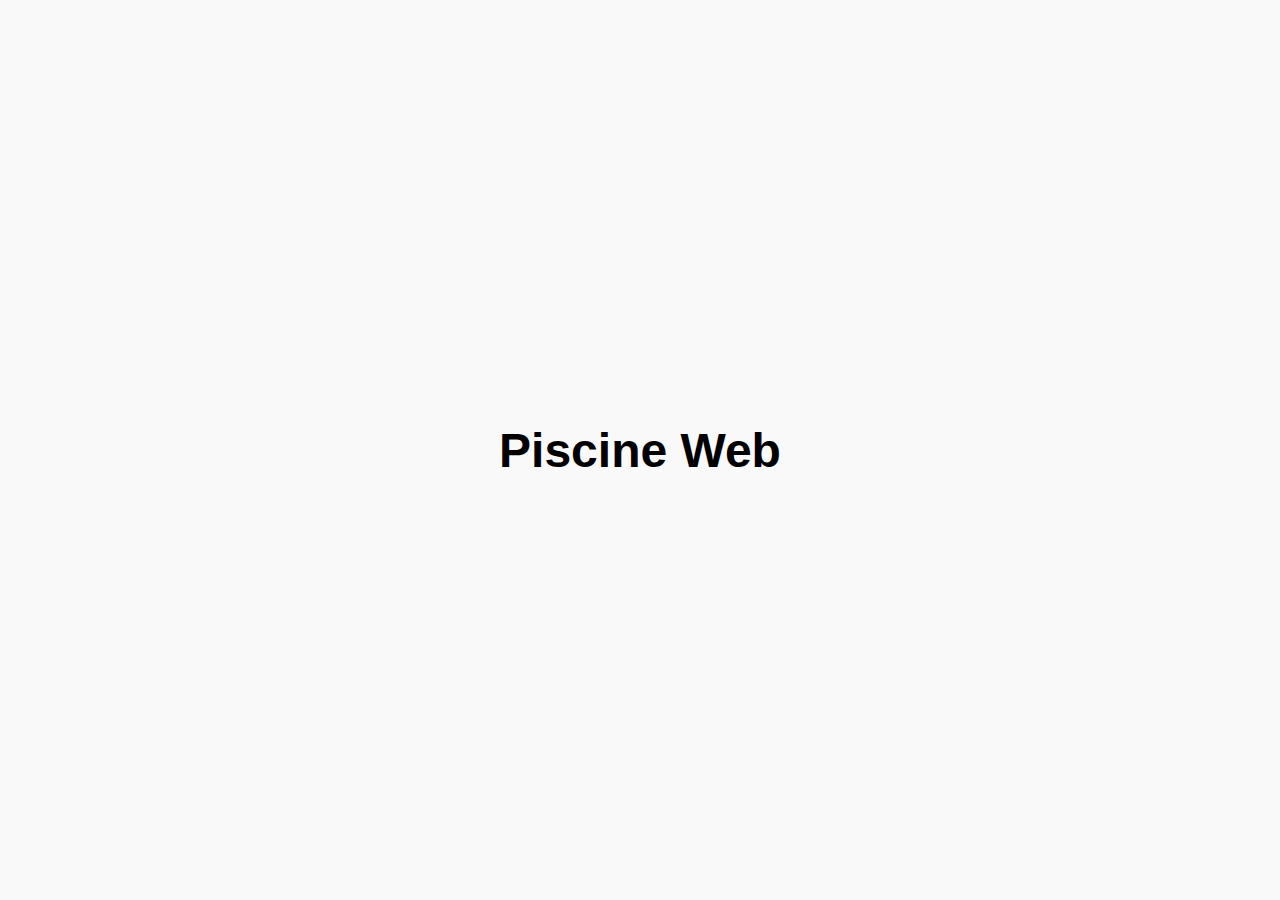
<file: cell01/piscineweb.html>
<!DOCTYPE html>
<html lang="en">
<head>
    <meta charset="UTF-8">
    <meta name="viewport" content="width=device-width, initial-scale=1.0">
    <title>Piscine Web</title>
    <style>
        /* ทำให้ข้อความอยู่ตรงกลางและขนาดใหญ่ขึ้น */
        body {
            display: flex;
            justify-content: center;
            align-items: center;
            height: 100vh;
            margin: 0;
            font-family: Arial, sans-serif;
            background-color: #f9f9f9;
        }
        h1 {
            font-size: 3em; /* ขนาดตัวอักษรใหญ่ */
            font-weight: bold; /* ตัวหนา */
        }
    </style>
</head>
<body>
    <!-- ข้อความที่ต้องการแสดง -->
    <h1>Piscine Web</h1>
</body>
</html>
</file>
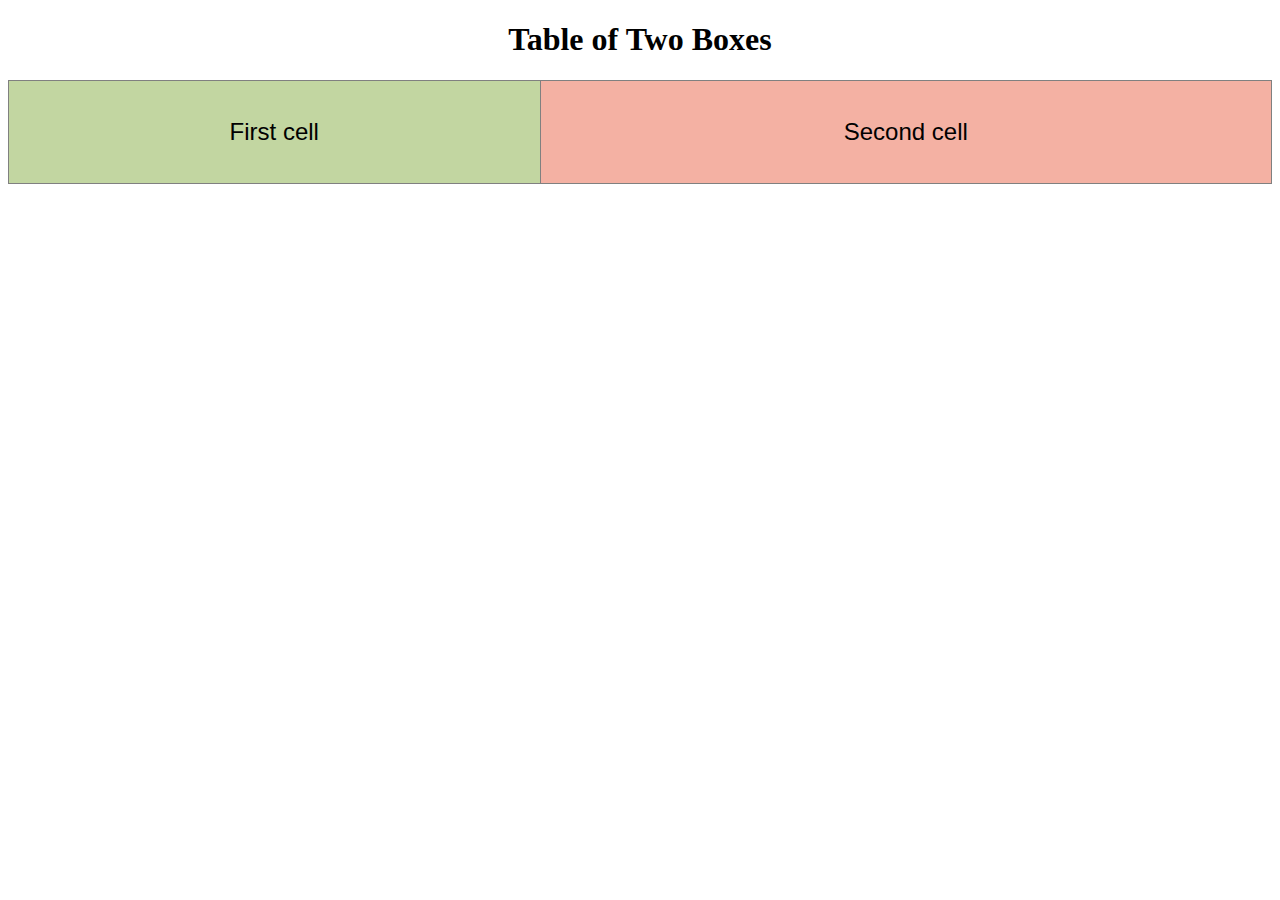
<file: cell01/ex05/tab.html>
<!DOCTYPE html>
<html lang="en">
<head>
    <meta charset="UTF-8">
    <meta name="viewport" content="width=device-width, initial-scale=1.0">
    <title>Tab</title>
    <style>
        /* ตั้งค่าสไตล์ให้กับตาราง */
        table {
            width: 100%;
            border-collapse: collapse;
            margin: 20px 0;
        }
        td {
            height: 100px;
            text-align: center;
            vertical-align: middle;
            font-family: Arial, sans-serif;
            font-size: 1.5em;
        }
        .first-cell {
            background-color: #c2d6a1; /* สีเขียวอ่อน */
            color: black;
        }
        .second-cell {
            background-color: #f4b1a3; /* สีชมพูอ่อน */
            color: black;
        }
    </style>
</head>
<body>
    <!-- ส่วนหัวของหน้า -->
    <h1 style="text-align: center;">Table of Two Boxes</h1>

    <!-- ตารางที่มี 2 กล่อง -->
    <table border="1">
        <tr>
            <td class="first-cell">First cell</td>
            <td class="second-cell">Second cell</td>
        </tr>
    </table>
</body>
</html>
</file>
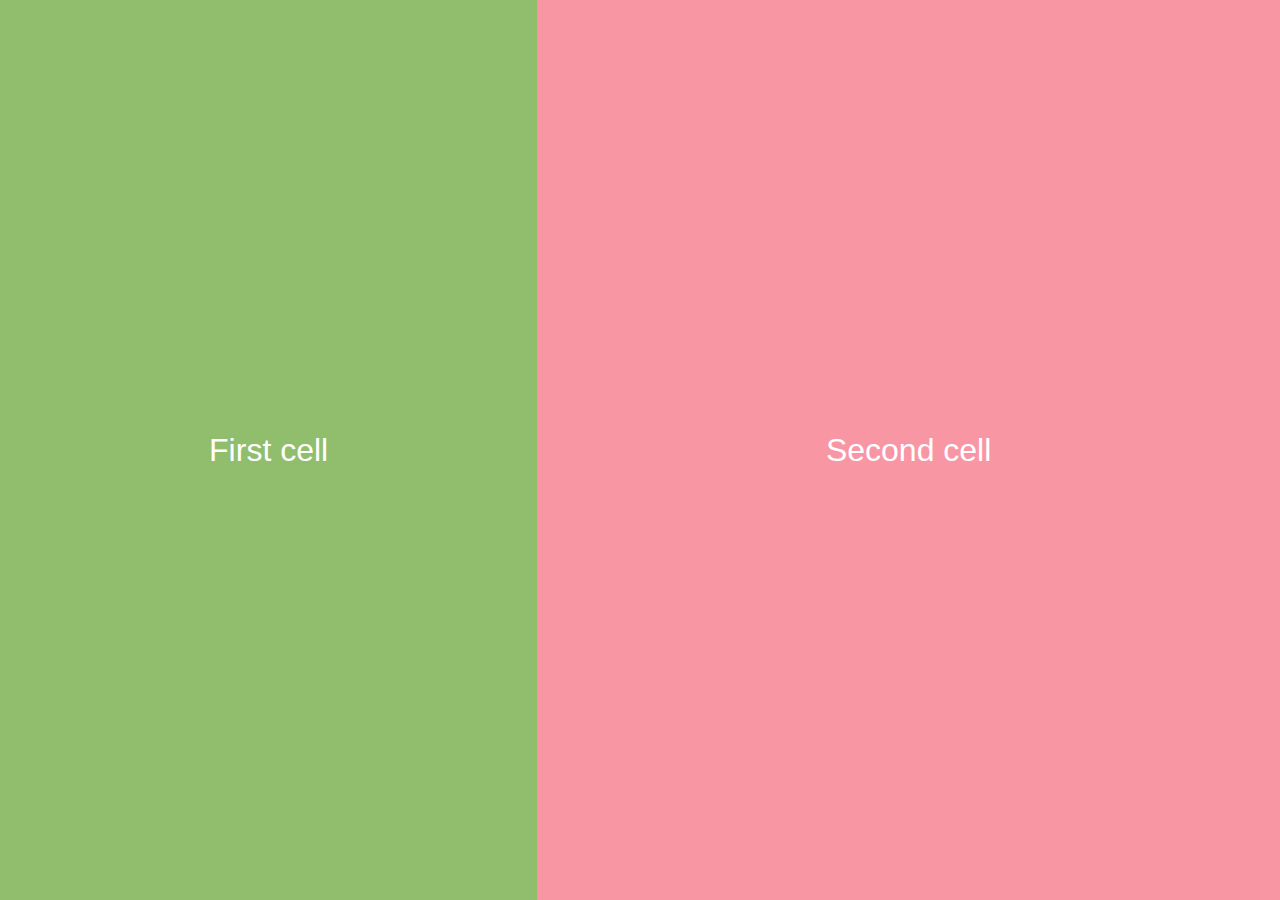
<file: cell02/ex00/responsive.html>
<!DOCTYPE html>
<html lang="en">
<head>
    <meta charset="UTF-8">
    <meta name="viewport" content="width=device-width, initial-scale=1.0">
    <title>Responsive Table</title>
    <link rel="stylesheet" href="responsive.css">
</head>
<body>
    <!-- ตารางครอบคลุมทั้งหน้าจอ -->
    <div class="table-container">
        <table>
            <tr>
                <td class="first-cell">First cell</td>
                <td class="second-cell">Second cell</td>
            </tr>
        </table>
    </div>
</body>
</html>
</file>
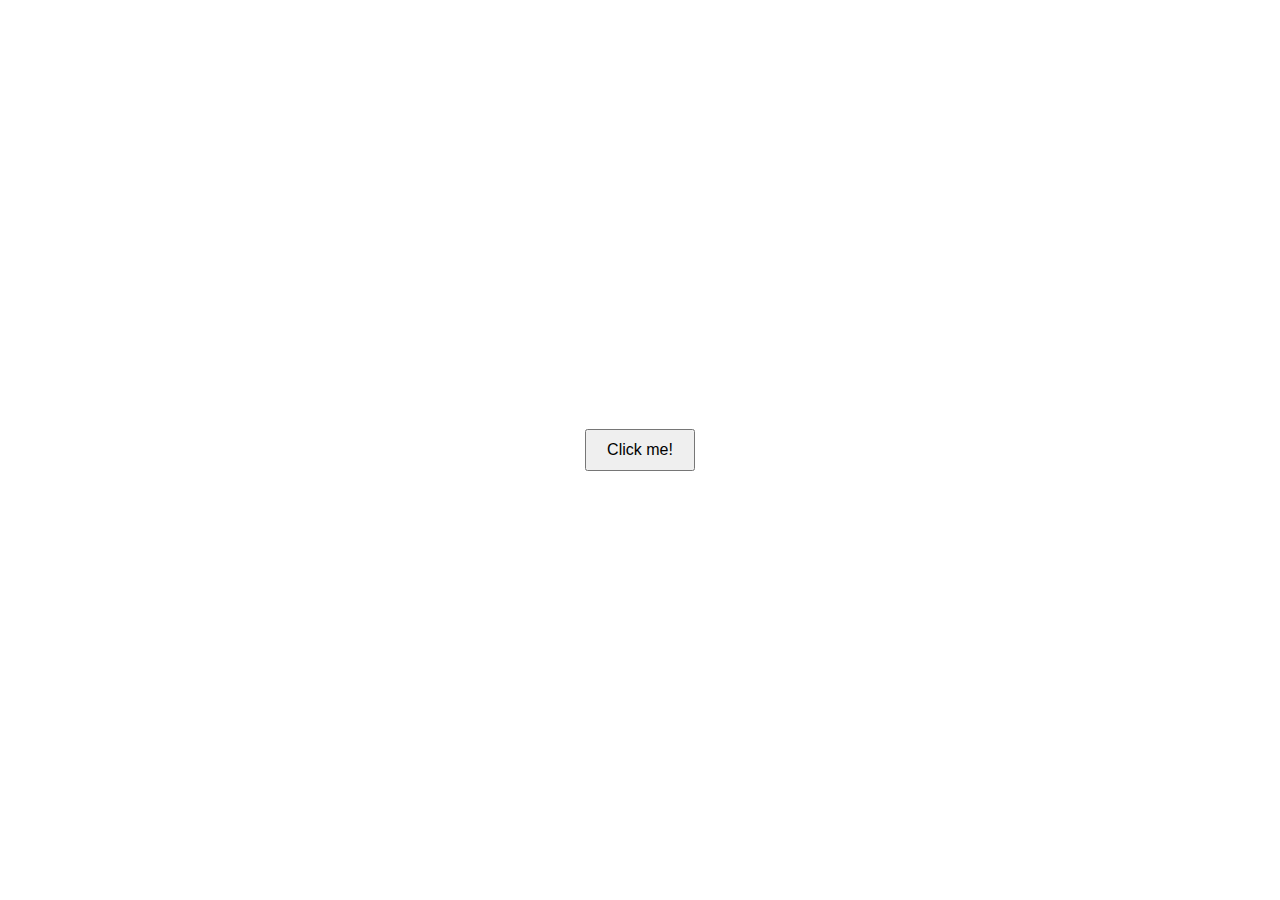
<file: cell03/ex00/background.html>
<!DOCTYPE html>
<html lang="en">
<head>
    <meta charset="UTF-8">
    <meta name="viewport" content="width=device-width, initial-scale=1.0">
    <title>Change Background</title>
    <link rel="stylesheet" href="background.css">
</head>
<body>
    <button id="changeColorButton">Click me!</button>

    <script src="background.js"></script>
</body>
</html>
</file>
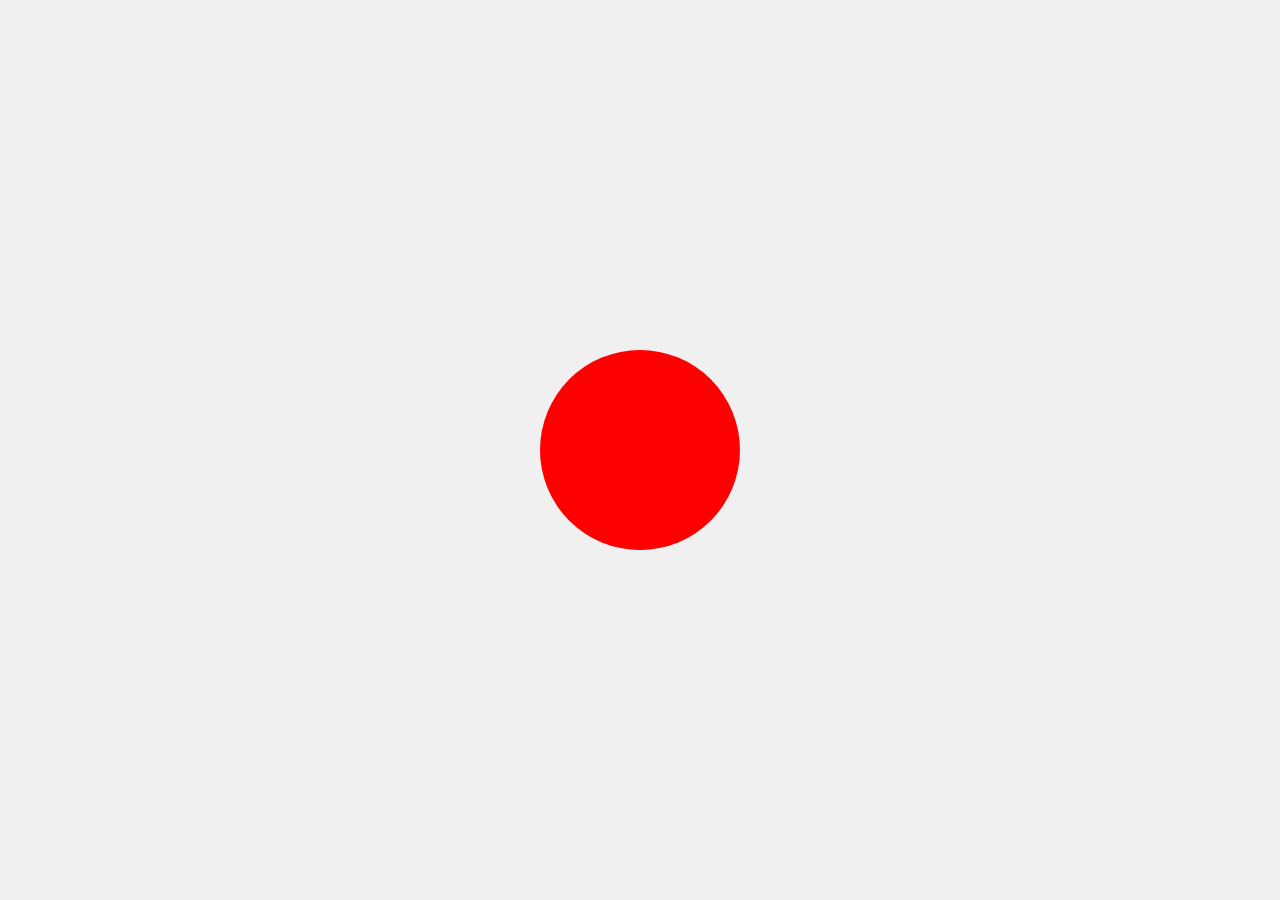
<file: cell03/ex01/balloon.html>
<!DOCTYPE html>
<html lang="en">
<head>
    <meta charset="UTF-8">
    <meta name="viewport" content="width=device-width, initial-scale=1.0">
    <title>Explode this Balloon</title>
    <link rel="stylesheet" href="balloon.css">
</head>
<body>
    <div id="balloon"></div>

    <script src="balloon.js"></script>
</body>
</html>
</file>
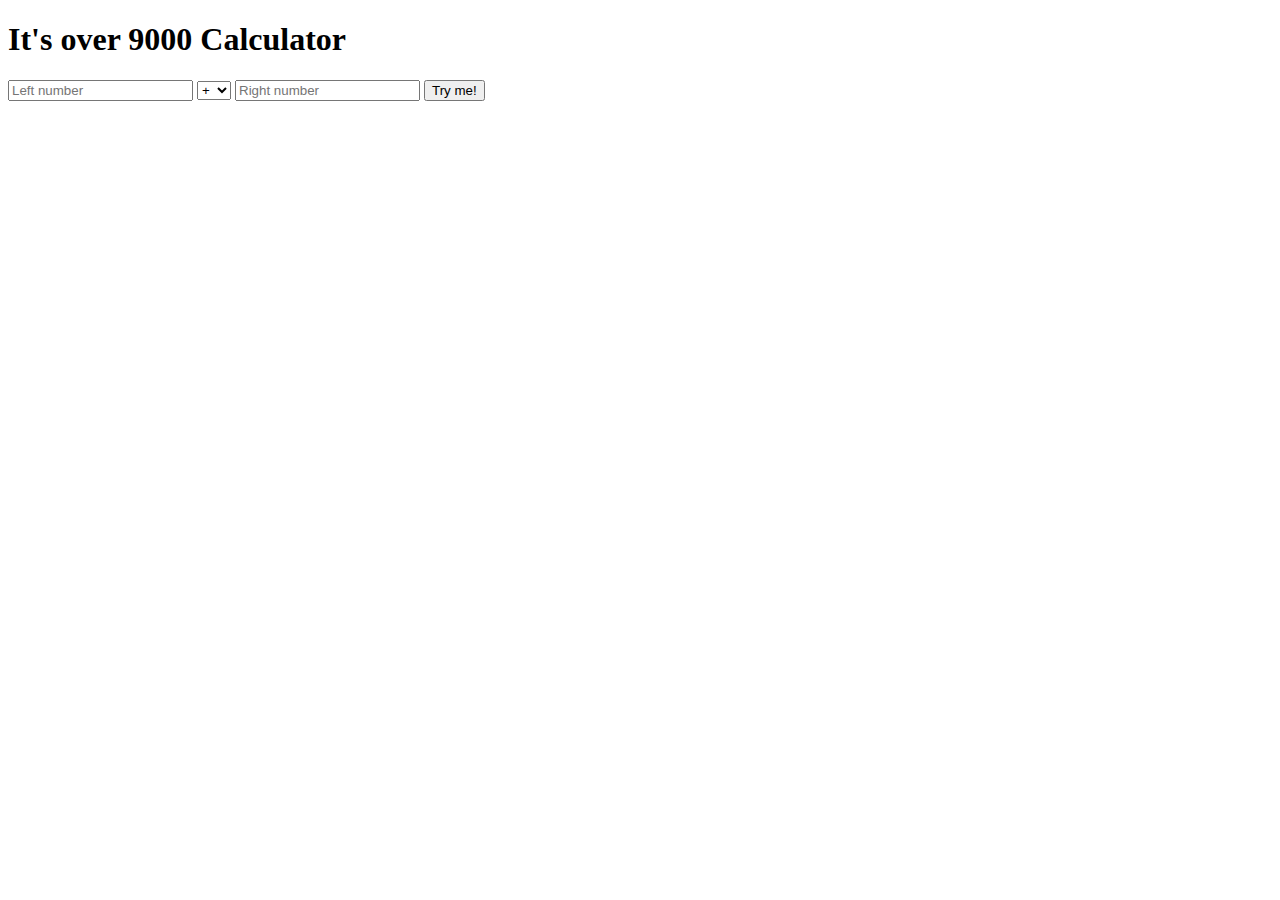
<file: cell03/ex02/calc.html>
<!DOCTYPE html>
<html lang="en">
<head>
    <meta charset="UTF-8">
    <meta name="viewport" content="width=device-width, initial-scale=1.0">
    <title>Basic Calculator</title>
</head>
<body>
    <h1>It's over 9000 Calculator</h1>
    <!-- แบบฟอร์มเครื่องคิดเลข -->
    <input type="text" id="leftOperand" placeholder="Left number">
    <select id="operator">
        <option value="+">+</option>
        <option value="-">-</option>
        <option value="*">*</option>
        <option value="/">/</option>
        <option value="%">%</option>
    </select>
    <input type="text" id="rightOperand" placeholder="Right number">
    <button onclick="calculate()">Try me!</button>
    
    <script>
        // ฟังก์ชันหลักสำหรับการคำนวณ
        function calculate() {
            const leftOperand = document.getElementById('leftOperand').value;
            const rightOperand = document.getElementById('rightOperand').value;
            const operator = document.getElementById('operator').value;

            // ตรวจสอบให้เป็นตัวเลขบวก
            if (!isPositiveInteger(leftOperand) || !isPositiveInteger(rightOperand)) {
                alert("Error :(");
                console.error("Error :(");
                return;
            }

            const num1 = parseInt(leftOperand);
            const num2 = parseInt(rightOperand);
            let result;

            try {
                // คำนวณตาม operator
                switch (operator) {
                    case '+': result = num1 + num2; break;
                    case '-': result = num1 - num2; break;
                    case '*': result = num1 * num2; break;
                    case '/':
                    case '%':
                        if (num2 === 0) {
                            alert("It's over 9000!");
                            console.error("It's over 9000!");
                            return;
                        }
                        result = operator === '/' ? num1 / num2 : num1 % num2;
                        break;
                    default: throw new Error("Invalid Operator");
                }

                alert(`Result: ${result}`);
                console.log(`Result: ${result}`);
            } catch (e) {
                alert("Error :(");
                console.error("Error :(");
            }
        }

        // ตรวจสอบว่าค่าที่ใส่มาเป็นเลขจำนวนเต็มบวก
        function isPositiveInteger(value) {
            return /^\d+$/.test(value);
        }

        // แจ้งเตือนทุก 30 วินาที
        setInterval(() => {
            alert("Please, use me...");
        }, 30000);
    </script>
</body>
</html>
</file>
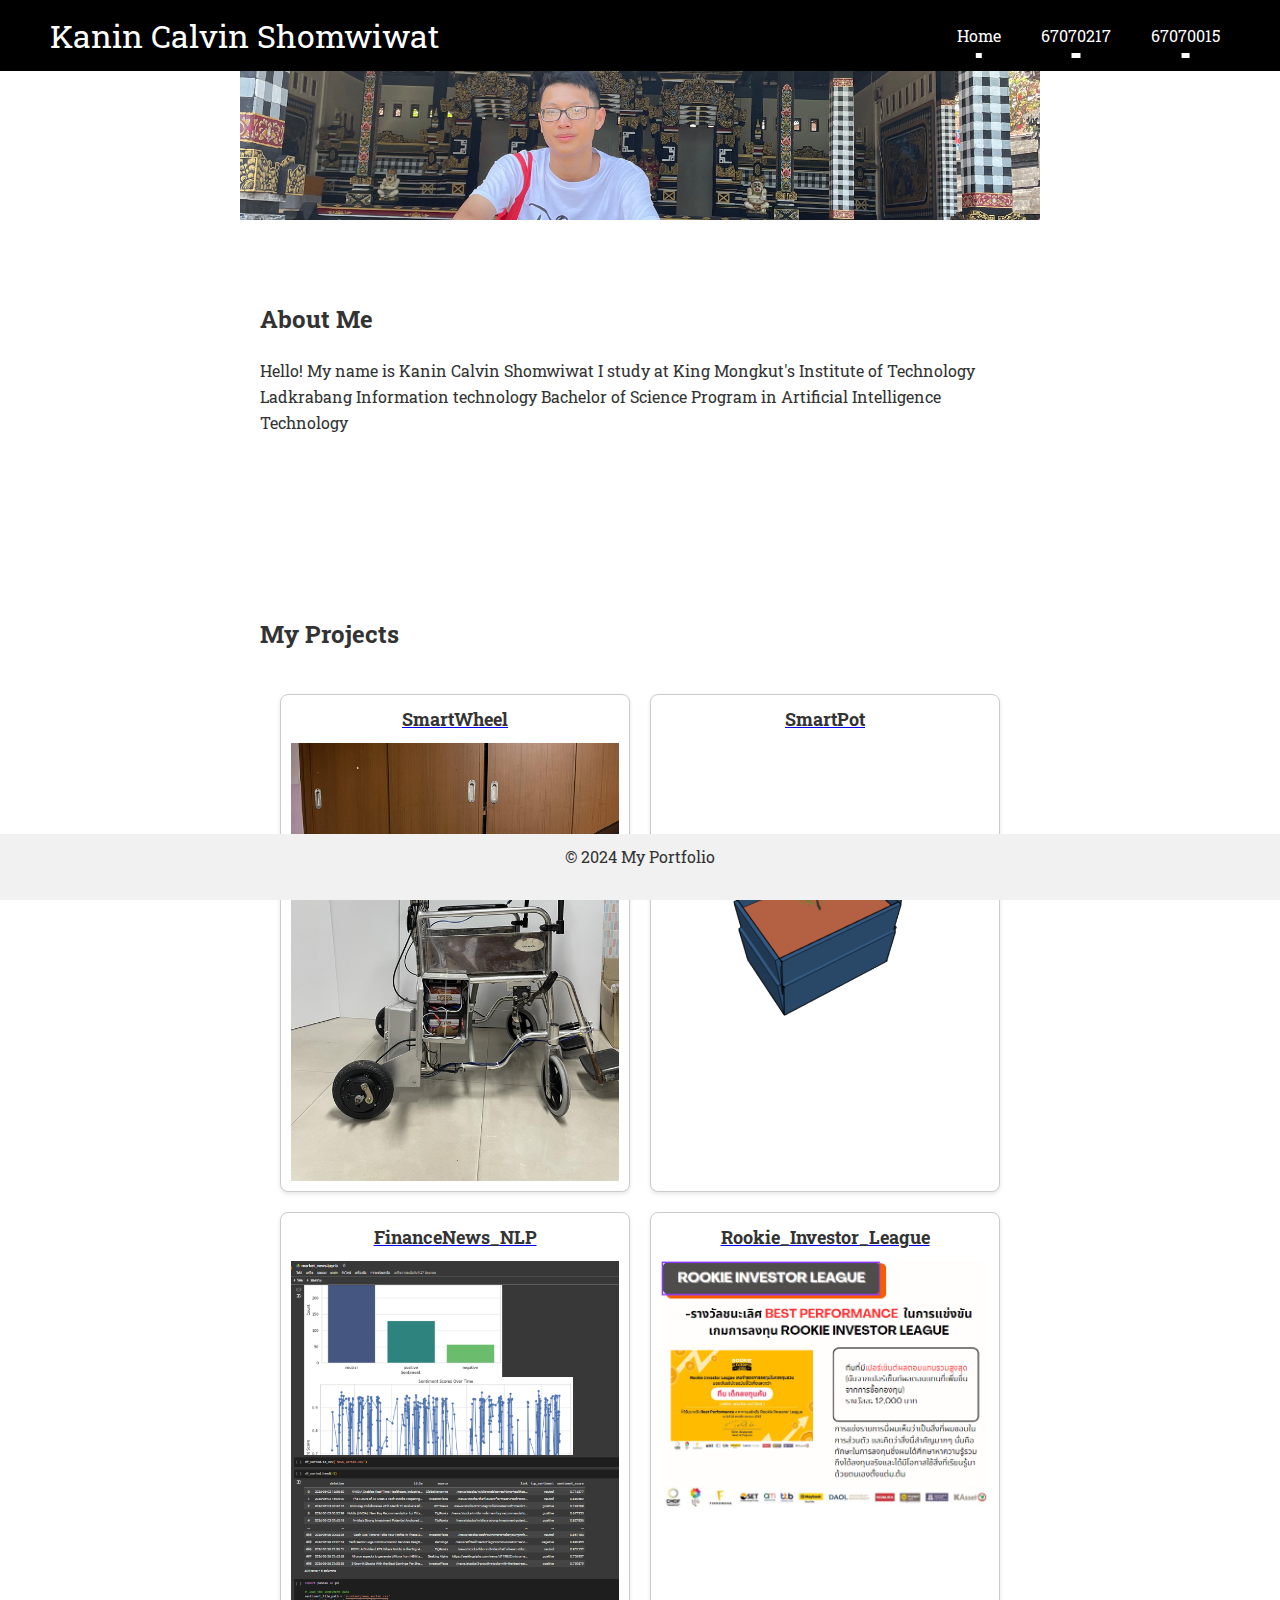
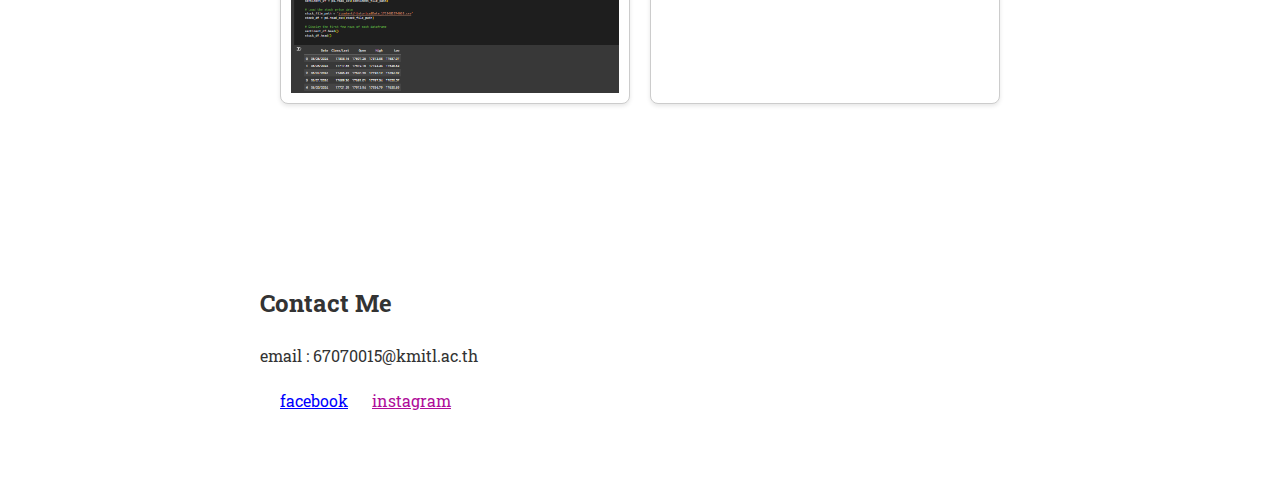
<file: cell04/Rush_Project/AboutCal.html>
<!DOCTYPE html>
<html lang="en">
<head>
    <meta charset="UTF-8">
    <meta name="viewport" content="width=device-width, initial-scale=1.0">
    <title>67070015</title>
    <link rel="stylesheet" href="AboutCal.css">
    <link rel="preconnect" href="https://fonts.googleapis.com">
    <link rel="preconnect" href="https://fonts.gstatic.com" crossorigin>
    <link href="https://fonts.googleapis.com/css2?family=Roboto:wght@300;400;700&display=swap" rel="stylesheet">
</head>
<body>
    <header>
        <nav class="nav-bar">
            <div class="logo">
                <p>Kanin Calvin Shomwiwat</p>
            </div>
            <div class="navlink">
                <a class = "btn" href="homepage.html">Home</a>
                <a class = "btn" href="AboutusNut.html">67070217</a>
                <a class = "btn" href="AboutCal.html">67070015</a>
            </div>
        </nav>
    </header>
    <main>
        <section id="hero">
            <!-- Your hero section content with background image -->
        </section>
        <section id="about">
            <h2>About Me</h2>
            <p>Hello! My name is Kanin Calvin Shomwiwat
                I study at King Mongkut's Institute of Technology 
                Ladkrabang Information technology Bachelor of Science Program
                 in Artificial Intelligence Technology</p>
        </section>
        <section id="projects">
            <h2>My Projects</h2>
            <div class="project-grid">
                <a href="project1.html">
                    <div class="card-content">
                        <h3>SmartWheel</h3>
                        <img src="cal_source/smartwheel.webp" alt="Project 1">
                    </div>
                </a>
                <a href="project2.html">
                    <div class="card-content">
                        <h3>SmartPot</h3>
                        <img src="cal_source/smartpot.webp" alt="Project 2">
                    </div>
                </a>
                <a href="project3.html">
                    <div class="card-content">
                        <h3>FinanceNews_NLP</h3>
                        <img src="cal_source/news_sentiment_finance.png" alt="Project 3">
                    </div>
                </a>
                <a href="project4.html">
                    <div class="card-content">
                        <h3>Rookie_Investor_League</h3>
                        <img src="cal_source/rookie_investor.png" alt="Project 4">
                    </div>
                </a>
            </div>
        </section>
        <section id="contact">
            <h2>Contact Me</h2>
            <p>email : 67070015@kmitl.ac.th</p>
            <a href="https://www.facebook.com/calvinkub?_rdc=1&_rdr#" style="color: blue; margin: 20px;">facebook</a>
            <a href="https://www.instagram.com/kanin_calvin?utm_source=ig_web_button_share_sheet&igsh=ZDNlZDc0MzIxNw==" style="color: rgb(175, 13, 154);">instagram</a>
        </section>
    </main>
    <footer>
        <p>&copy; 2024 My Portfolio</p>
    </footer>
    <script src="AboutCal.js"></script> <!-- Include JavaScript file for scroll-up effect -->
</body>
</html>
</file>
<file: cell02/ex00/responsive.css>
/* การกำหนดสไตล์ให้กับ body และ container */
body {
    margin: 0;
    padding: 0;
    box-sizing: border-box;
    font-family: Arial, sans-serif;
}

.table-container {
    width: 100vw; /* ความกว้างเต็มจอ */
    height: 100vh; /* ความสูงเต็มจอ */
    display: flex;
    justify-content: center; /* จัดให้อยู่กลางแนวนอน */
    align-items: center; /* จัดให้อยู่กลางแนวตั้ง */
    padding: 0;
}

table {
    width: 100%; /* ตารางเต็มความกว้าง */
    height: 100%; /* ตารางเต็มความสูง */
    border-collapse: collapse; /* ไม่มีช่องว่างระหว่างเส้น */
}

td {
    text-align: center; /* ข้อความอยู่ตรงกลาง */
    vertical-align: middle; /* จัดข้อความกึ่งกลางแนวตั้ง */
    font-size: 2em; /* ขนาดตัวอักษร */
    color: white;
}

.first-cell {
    background-color: #90be6d; /* สีเขียวอ่อน */
}

.second-cell {
    background-color: #f896a4; /* สีชมพูอ่อน */
}

/* ทำให้ตาราง responsive เมื่อหน้าจอเล็กลง */
@media (max-width: 768px) {
    td {
        font-size: 1.5em; /* ปรับขนาดตัวอักษรให้เล็กลง */
    }
}

@media (max-width: 480px) {
    table {
        display: block;
    }
    td {
        display: block;
        width: 100%; /* แต่ละช่องเต็มความกว้าง */
        font-size: 1.2em;
    }
}
</file>
<file: cell03/ex00/background.css>
body {
    margin: 0;
    padding: 0;
    display: flex;
    justify-content: center;
    align-items: center;
    height: 100vh;
    background-color: white;
}

button {
    padding: 10px 20px;
    font-size: 16px;
    cursor: pointer;
}
</file>
<file: cell03/ex01/balloon.css>
body {
    margin: 0;
    padding: 0;
    display: flex;
    justify-content: center;
    align-items: center;
    height: 100vh;
    background-color: #f0f0f0;
}

#balloon {
    width: 200px;
    height: 200px;
    background-color: red;
    border-radius: 50%;
    transition: all 0.3s ease;
}
</file>
<file: cell04/Rush_Project/AboutCal.css>
@import url('https://fonts.googleapis.com/css2?family=Lilita+One&family=Roboto+Slab:wght@100..900&display=swap');

* {
  margin: 0;
  padding: 0;
  box-sizing: border-box;
  font-family: "Roboto Slab", serif;
  
}
body {
    margin: 0;
    padding: 0;
    line-height: 1.6;
    color: #333;
}
.nav-bar {
    display: flex;
    justify-content: space-between;
    align-items: center;
    padding: 10px 50px;
    background-color: rgb(0, 0, 0);
    position: fixed;
    top: 0;
    left: 0;
    width: 100%;
    z-index: 1000;
    transition: top 0.3s ease-in-out;
}

.nav-bar.nav-up {
    top: -100px; /* Hide when scrolling down */
}

.logo p {
    font-size: 2rem;
    color: white;
    margin: 0;
    text-decoration: none;
}

.navlink {
    display: flex;
    align-items: center;
    gap: 20px;
}

a.btn {
    font-size: 1rem;
    color: #fff;
    text-decoration: none;
    position: relative;
    padding: 10px;
    transition: all 0.25s ease;
}

a.btn::after {
    content: "";
    position: absolute;
    bottom: 0;
    left: 50%;
    width: 10%;
    height: 5px;
    background-color: #fff;
    transform: translateX(-50%);
    transition: all 0.25s ease;
}

a.btn:hover::after {
    width: 100%;
}
header {
    background-color: #fff;
    padding: 10px 0; /* Increased padding for a larger header */
    text-align: center;
    box-shadow: 0 2px 4px rgba(0, 0, 0, 0.1);
    position: sticky;
    top: 0;
    z-index: 1000;
    transition: top 0.3s ease-in-out; /* Smooth transition for scroll-up effect */
}


#hero {
    background: url('cal_source/calvin_pic.JPEG') no-repeat center center/cover;
    color: #fff; /* Changed to #fff for white text */
    text-align: center;
    padding: 100px 20px;
}

section {
    padding: 80px 20px;
    max-width: 800px;
    margin: auto;
}

footer {
    background-color: #f1f1f1;
    text-align: center;
    padding: 10px 0; /* Increased padding for a larger footer */
    position: fixed;
    bottom: 0;
    width: 100%;
}

h1, h2 {
    margin-bottom: 20px;
}

p {
    margin-bottom: 20px;
}

.project-grid {
    display: grid;
    grid-template-columns: repeat(2, 1fr);
    gap: 20px;
    padding: 20px;
}

.project-grid a {
    display: block;
    overflow: hidden;
    border-radius: 8px;
    box-shadow: 0 2px 4px rgba(0, 0, 0, 0.1);
}

.project-grid img {
    width: 100%;
    height: auto;
    display: block;
    transition: transform 0.3s ease;
}

.project-grid a:hover img {
    transform: scale(1.05);
}

.card-frame {
    display: block;
    border: 1px solid #ccc;
    border-radius: 8px;
    box-shadow: 0 2px 4px rgba(0, 0, 0, 0.1);
    transition: transform 0.3s ease, box-shadow 0.3s ease;
    overflow: hidden;
    background-color: #fff;
}

.card-frame:hover {
    transform: translateY(-5px);
    box-shadow: 0 4px 8px rgba(0, 0, 0, 0.2);
}

.card-content {
    padding: 10px;
    text-align: center;
}

.card-content h3 {
    margin: 0 0 10px 0;
    font-size: 18px;
    color: #333;
}

.card-content img {
    width: 100%;
    height: auto;
    display: block;
}
@media (min-width: 768px) {
    /* Adjust layout for tablets and larger screens */
    body {
        font-size: 16px; /* Example: Increase font size for readability */
    }
}

@media (min-width: 1024px) {
    /* Adjust layout for desktop screens */
    .container {
        width: 960px; /* Example: Center content with a fixed width container */
        margin: 0 auto;
    }
}
/* styles.css */
</file>
